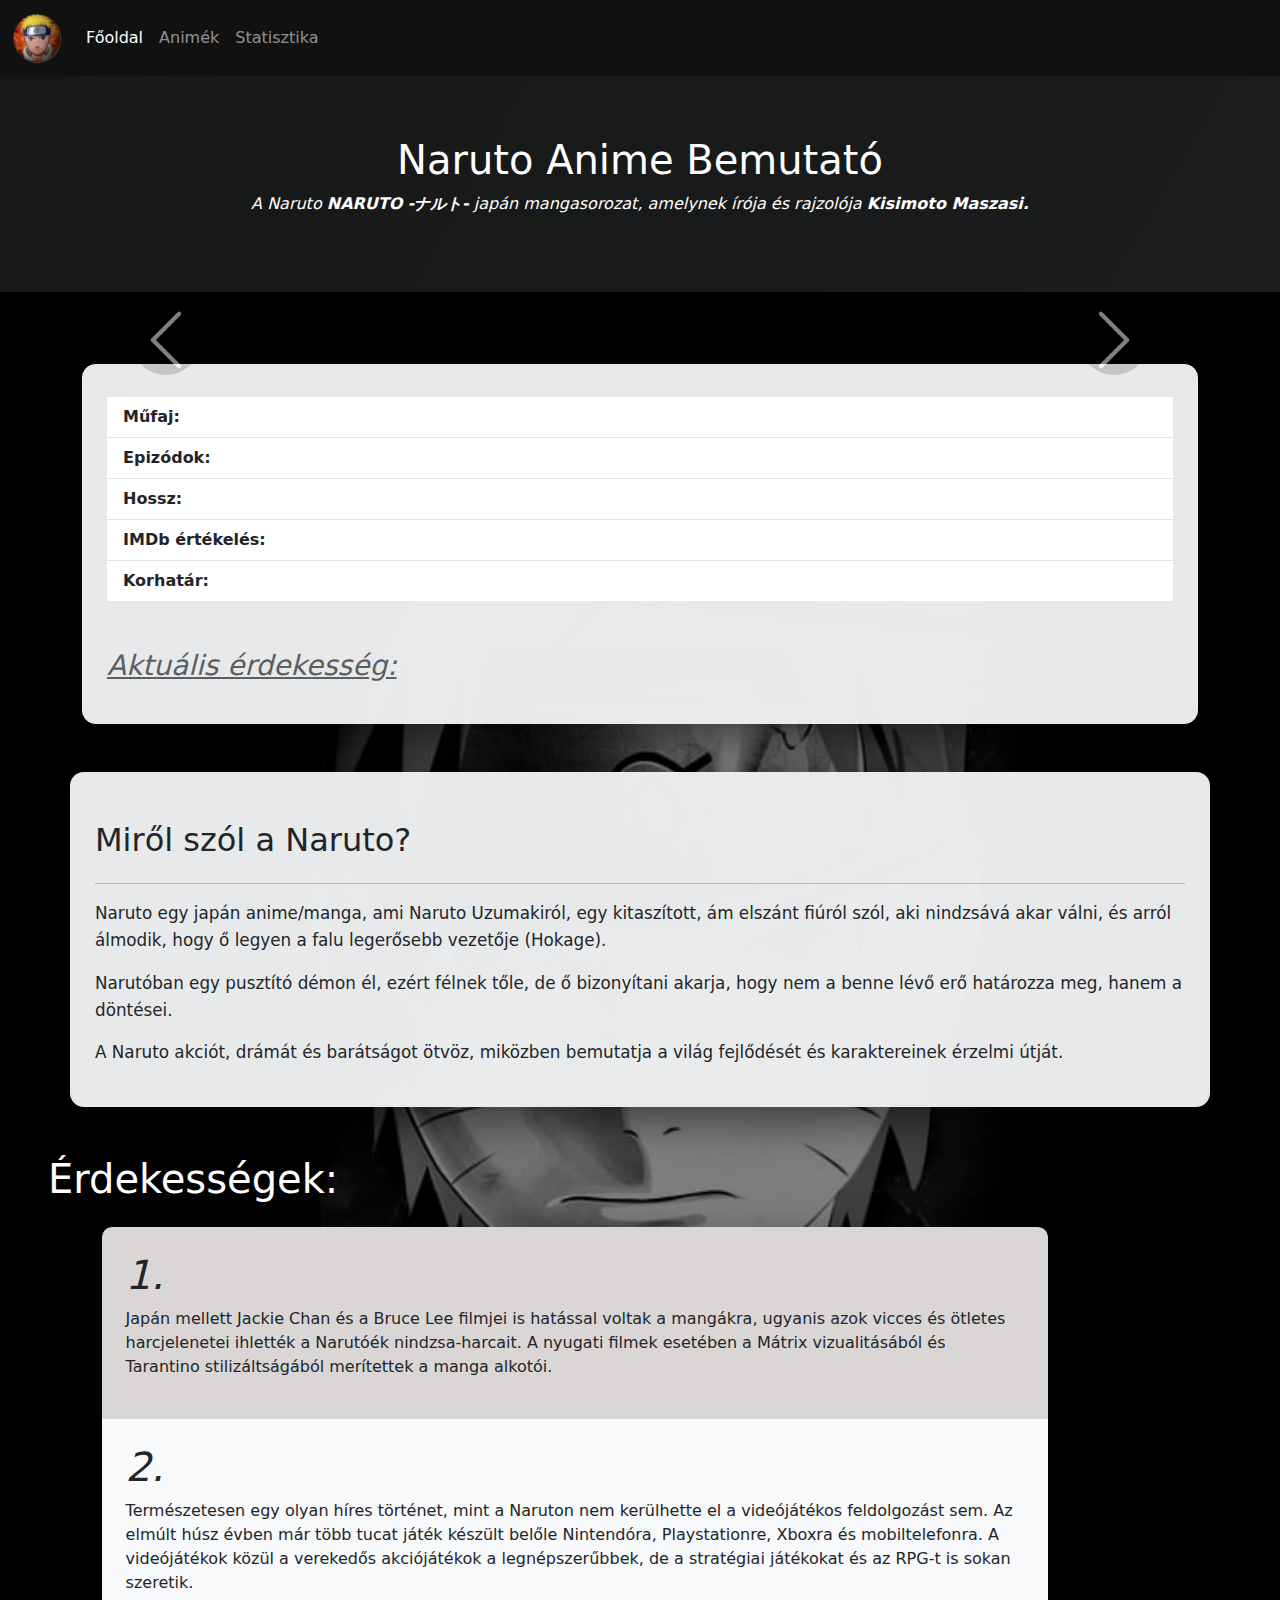
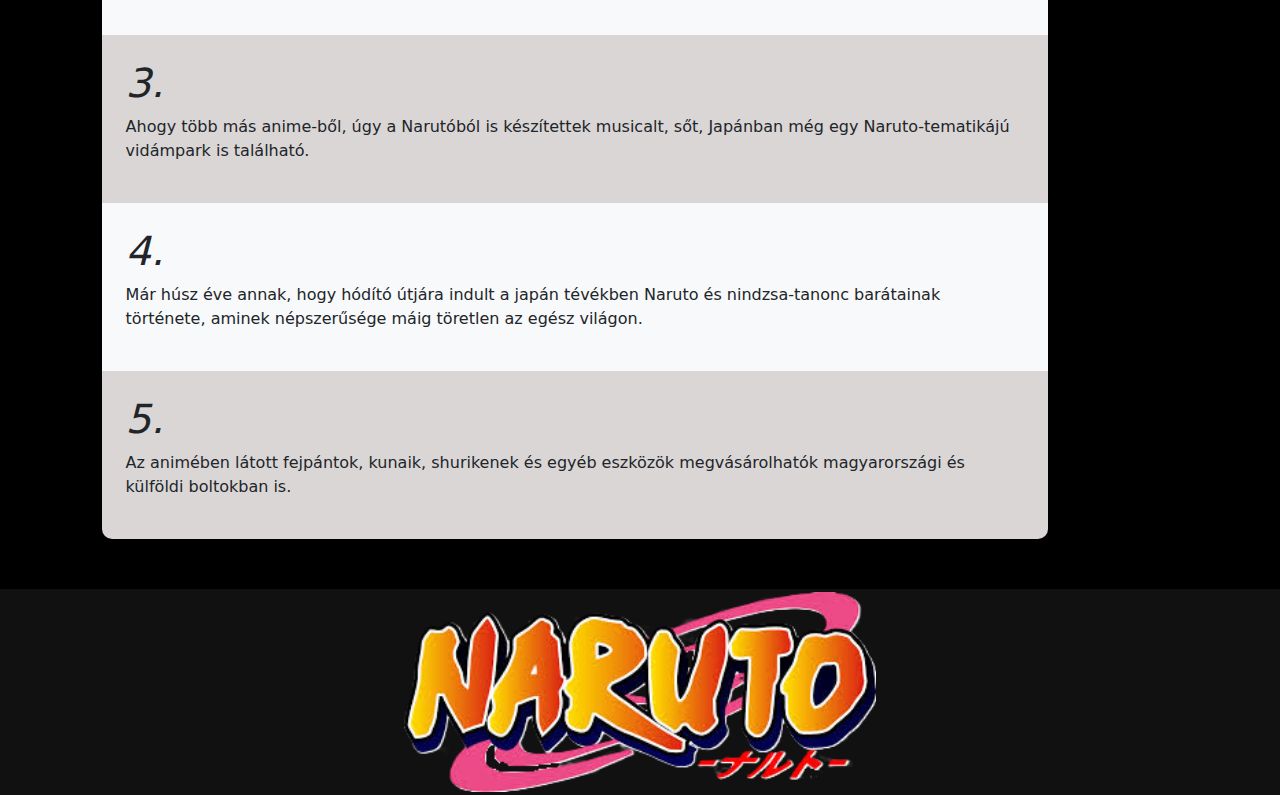
<file: index.html>
<!DOCTYPE html>
<html lang="hu">
<head>
  <meta charset="UTF-8">
  <title>Naruto</title>
  <link href="https://cdn.jsdelivr.net/npm/bootstrap@5.3.2/dist/css/bootstrap.min.css" rel="stylesheet">
  <script src="https://cdn.jsdelivr.net/npm/bootstrap@5.3.2/dist/js/bootstrap.bundle.min.js"></script>
  <link rel="stylesheet" href="css/style.css">
  <link rel="icon" type="image/x-icon" href="kepek/favicon.png">
</head>

<style>
  body {
    background-image: linear-gradient(rgba(0, 0, 0, 0.5), rgba(0, 0, 0, 0.5)), url(kepek/hatterFooldal.jpg);
    background-size: cover;
    background-repeat: no-repeat;
    background-position: center;
    background-attachment: local;
  }
</style>

<body>
<nav class="navbar navbar-expand-sm navbar-dark sticky-top">
  <div class="container-fluid">
    <a class="navbar-brand" href="index.html"><img class="navbarKep" src="kepek/favicon.png" alt=""></a>
    <button class="navbar-toggler" type="button" data-bs-toggle="collapse" data-bs-target="#collapsibleNavbar">
      <span class="navbar-toggler-icon"></span>
    </button>
    <div class="collapse navbar-collapse" id="collapsibleNavbar">
      <ul class="navbar-nav">
        <li class="nav-item">
          <a class="nav-link active" href="index.html">Főoldal</a>
        </li>
        <li class="nav-item">
          <a class="nav-link" href="animek.html">Animék</a>
        </li>
        <li class="nav-item">
          <a class="nav-link" href="statisztika.html">Statisztika</a>
        </li>
      </ul>
    </div>
  </div>
</nav>

<header class="fejlec text-center">
  <h1 style="font-weight: lighter;">Naruto Anime Bemutató</h1>
  <p><i>A Naruto <b>NARUTO</b> <strong>-ナルト-</strong> japán mangasorozat, amelynek írója és rajzolója <b>Kisimoto Maszasi.</b></i></p>
</header>

<div class="container my-5">

  <div id="carousel" class="carousel slide" data-bs-ride="carousel">
    <div class="carousel-inner" id="carouselTart"></div>

    <button class="carousel-control-prev" type="button" data-bs-target="#carousel" data-bs-slide="prev">
      <span class="carousel-control-prev-icon"></span>
    </button>

    <button id="kovGomb" class="carousel-control-next" type="button" data-bs-target="#carousel" data-bs-slide="next">
      <span class="carousel-control-next-icon"></span>
    </button>
  </div>

<div id="carouselSzoveg">

</div>

<div class="animeLista mt-4">
    <h2 id="listaCim" style="font-weight: lighter;" class="text-center"></h2>

    <ul class="list-group list-group-flush">
      <li class="list-group-item"><strong>Műfaj:</strong> <i><span id="mufaj"></span></i></li>
      <li class="list-group-item"><strong>Epizódok:</strong> <i><span id="epizodszam"></span></i></li>
      <li class="list-group-item"><strong>Hossz:</strong> <i><span id="animeHossz"></span></i></li>
      <li class="list-group-item"><strong>IMDb értékelés:</strong> <i><span id="ertekeles"></span></i></li>
      <li class="list-group-item"><strong>Korhatár:</strong> <i><span id="korhatar"></span></i></li>
    </ul>

    <h3 style="font-weight: lighter; text-decoration: underline; opacity: 70%;" class="mt-5"><i>Aktuális érdekesség:</i></h2>
    <p style="opacity: 70%;" id="aktualisErdek"></p>

  </div>
</div>

</div>

<section class="container my-5 animeLista">
  <h2 class="my-4" style="font-weight: lighter;">Miről szól a Naruto?</h2>

<hr>

  <p>
    Naruto egy japán anime/manga, ami Naruto Uzumakiról, egy kitaszított, ám elszánt fiúról szól, aki nindzsává akar válni, és arról álmodik, hogy ő legyen a falu legerősebb vezetője (Hokage).
  </p>
  <p>
    Narutóban egy pusztító démon él, ezért félnek tőle, de ő bizonyítani akarja, hogy nem a benne lévő erő határozza meg, hanem a döntései.
  </p>
  <p>
    A Naruto akciót, drámát és barátságot ötvöz, miközben bemutatja a világ
    fejlődését és karaktereinek érzelmi útját.
  </p>
</section>

<h1 class="mx-5 text-white" style="font-weight: lighter;"><strong>Érdekességek:</strong></h1>

<div id="erdekessegek" class="container">
<div class="mt-4 p-4 erdSotet text-dark" id="elso">
  <i><h1>1.</h1></i>
  <p>Japán mellett Jackie Chan és a Bruce Lee filmjei is hatással voltak a mangákra, ugyanis azok vicces és ötletes harcjelenetei ihlették a Narutóék nindzsa-harcait. A nyugati filmek esetében a Mátrix vizualitásából és Tarantino stilizáltságából merítettek a manga alkotói.</p>
</div>

<div class="p-4 erdVilagos text-dark">
  <i><h1>2.</h1></i>
  <p>Természetesen egy olyan híres történet, mint a Naruton nem kerülhette el a videójátékos feldolgozást sem. Az elmúlt húsz évben már több tucat játék készült belőle Nintendóra, Playstationre, Xboxra és mobiltelefonra. A videójátékok közül a verekedős akciójátékok a legnépszerűbbek, de a stratégiai játékokat és az RPG-t is sokan szeretik.</p>
</div>

<div class="p-4 erdSotet text-dark">
  <i><h1>3.</h1></i>
  <p>Ahogy több más anime-ből, úgy a Narutóból is készítettek musicalt, sőt, Japánban még egy Naruto-tematikájú vidámpark is található.</p>
</div>

<div class="p-4 erdVilagos text-dark">
  <i><h1>4.</h1></i>
  <p>Már húsz éve annak, hogy hódító útjára indult a japán tévékben Naruto és nindzsa-tanonc barátainak története, aminek népszerűsége máig töretlen az egész világon.</p>
</div>

<div class="p-4 erdSotet text-dark" id="utolso">
  <i><h1>5.</h1></i>
  <p>Az animében látott fejpántok, kunaik, shurikenek és egyéb eszközök megvásárolhatók magyarországi és külföldi boltokban is.</p>
</div>
</div>

<script src="js/app.js"></script>

<script>
  carouselMegjelen();
</script>

<footer>
<a title="Wikipédia" target="_blank" href="https://hu.wikipedia.org/wiki/Naruto_(manga)"><img class="footerKep talpazat" src="kepek/footer.png" alt=""></a>
</footer>

</body>
</html>
</file>
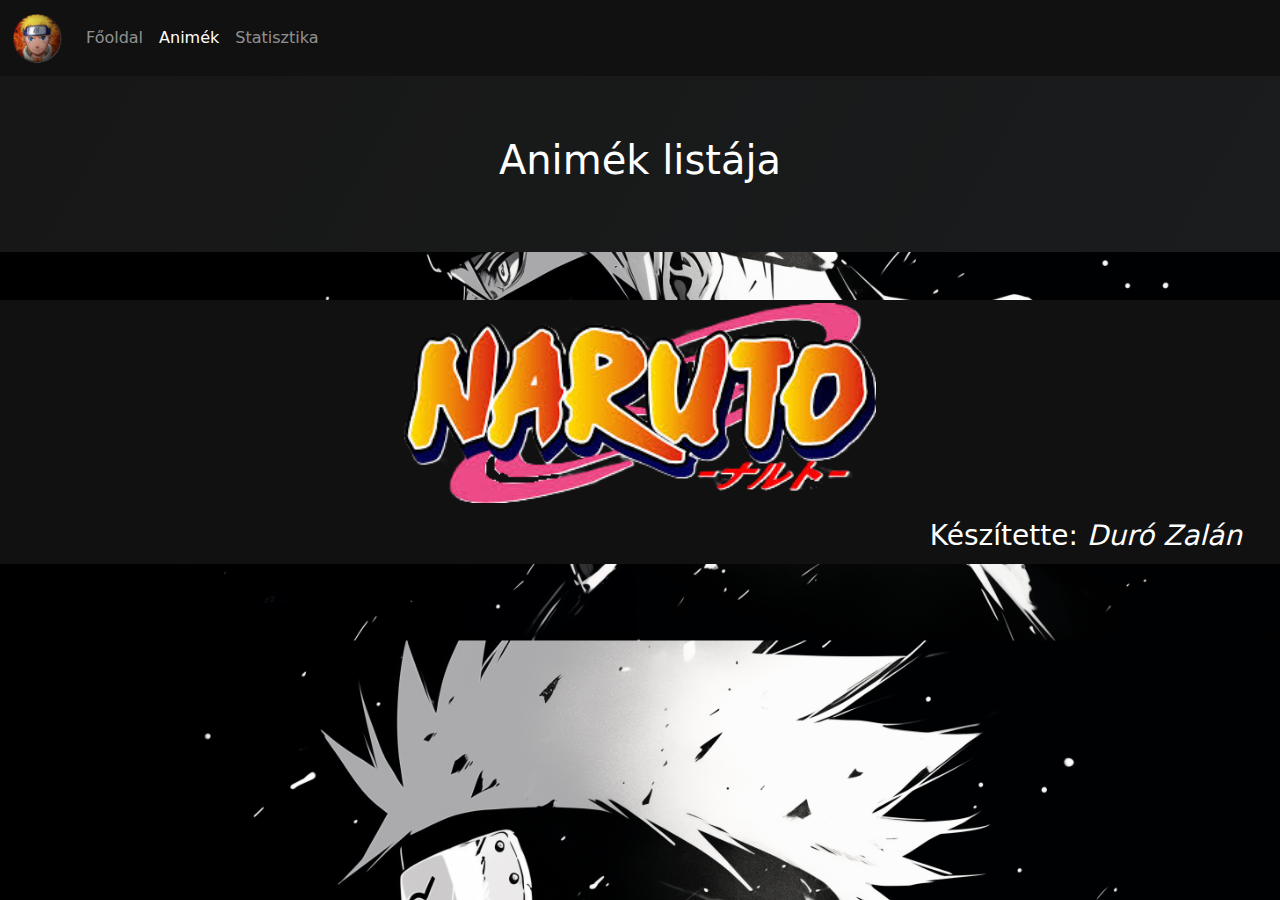
<file: animek.html>
<!DOCTYPE html>
<html lang="hu">
<head>
  <meta charset="UTF-8">
  <title>Naruto</title>
  <link href="https://cdn.jsdelivr.net/npm/bootstrap@5.3.2/dist/css/bootstrap.min.css" rel="stylesheet">
  <script src="https://cdn.jsdelivr.net/npm/bootstrap@5.3.2/dist/js/bootstrap.bundle.min.js"></script>
   <link rel="icon" type="image/x-icon" href="kepek/favicon.png">
  <link rel="stylesheet" href="css/style.css">
</head>
<style>
  body {
    background-image: url(kepek/hatterAnime.jpg);
    background-size: cover;
    background-position: center;
    background-attachment: local;
  }
</style>

<body>
<nav class="navbar navbar-expand-sm navbar-dark sticky-top">
  <div class="container-fluid">
    <a class="navbar-brand" href="index.html"><img class="navbarKep" src="kepek/favicon.png" alt=""></a>
    <button class="navbar-toggler" type="button" data-bs-toggle="collapse" data-bs-target="#collapsibleNavbar">
      <span class="navbar-toggler-icon"></span>
    </button>
    <div class="collapse navbar-collapse" id="collapsibleNavbar">
      <ul class="navbar-nav">
        <li class="nav-item">
          <a class="nav-link" href="index.html">Főoldal</a>
        </li>
        <li class="nav-item">
          <a class="nav-link active" href="animek.html">Animék</a>
        </li>
        <li class="nav-item">
          <a class="nav-link" href="statisztika.html">Statisztika</a>
        </li>
      </ul>
    </div>
  </div>
</nav>

<header class="fejlec text-center">
  <h1 style="font-weight: lighter;">Animék listája</h1>
</header>

<div class="container my-4 text-center">
  <div class="row" id="doboz"></div>

</div>

<div class="modal" id="kartyaModal" tabindex="-1">
  <div class="modal-dialog modal-lg modal-dialog-centered modal-dialog-scrollable">
    <div class="modal-content text-center">

      <div class="modal-header">

        <h5 class="modal-title" id="modalCim"></h5>

        <button type="button" class="btn-close" data-bs-dismiss="modal"></button>
      </div>

      <div class="modal-body text-start container container-fluid">
        <img id="modalKep" class="mb-3">

        <p id="modalLeiras"></p>
      </div>

    </div>
  </div>
</div>

<script src="js/app.js"></script>

<script>
  kartya();
</script>

<footer>
  <a title="Wikipédia" target="_blank" href="https://hu.wikipedia.org/wiki/Naruto_(manga)"><img class="footerKep" src="kepek/footer.png" alt=""></a></p>
  <h3 id="keszito"><b>Készítette:</b> <i>Duró Zalán</i></h3>    
</footer>
</body>
</html>
</file>
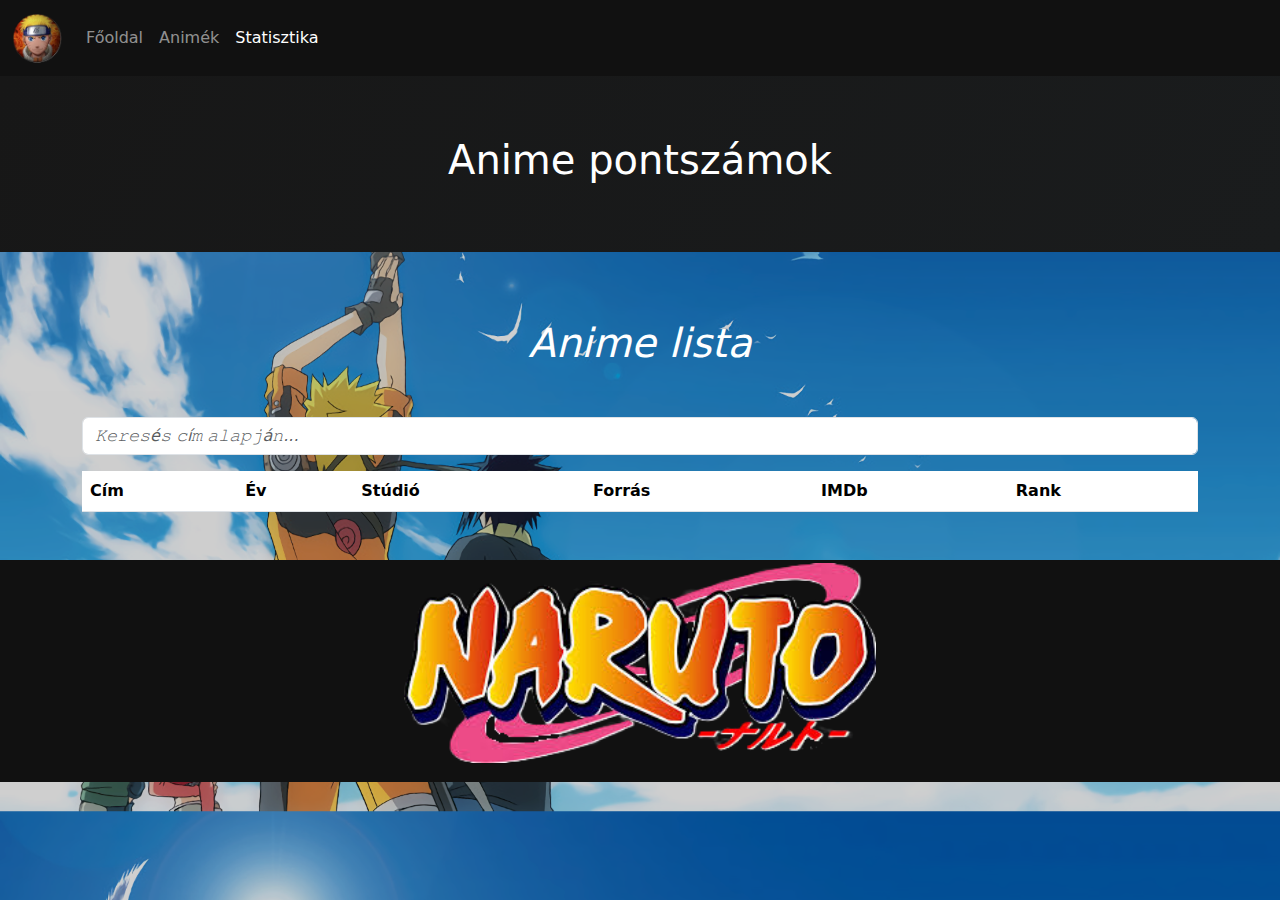
<file: statisztika.html>
<!DOCTYPE html>
<html lang="hu">
<head>
  <meta charset="UTF-8">
  <title>Naruto</title>
  <script src="https://cdn.plot.ly/plotly-latest.min.js"></script>
  <link href="https://cdn.jsdelivr.net/npm/bootstrap@5.3.2/dist/css/bootstrap.min.css" rel="stylesheet">
  <script src="https://cdn.jsdelivr.net/npm/bootstrap@5.3.2/dist/js/bootstrap.bundle.min.js"></script>
  <link rel="stylesheet" href="css/style.css">
  <link rel="icon" type="image/x-icon" href="kepek/favicon.png">
</head>
<style>
  body {
    background-image: linear-gradient(rgba(0, 0, 0, 0.187), rgba(0, 0, 0, 0.193)), url(kepek/hatterStat.jpg);
    background-size: cover;
    background-position: center;
    background-attachment: fixed;
    background-attachment: local;
  }
</style>

<body>
<nav class="navbar navbar-expand-sm navbar-dark sticky-top">
  <div class="container-fluid">
    <a class="navbar-brand" href="index.html"><img class="navbarKep" src="kepek/favicon.png" alt=""></a>
    <button class="navbar-toggler" type="button" data-bs-toggle="collapse" data-bs-target="#collapsibleNavbar">
      <span class="navbar-toggler-icon"></span>
    </button>
    <div class="collapse navbar-collapse" id="collapsibleNavbar">
      <ul class="navbar-nav">
        <li class="nav-item">
          <a class="nav-link" href="index.html">Főoldal</a>
        </li>
        <li class="nav-item">
          <a class="nav-link" href="animek.html">Animék</a>
        </li>
        <li class="nav-item">
          <a class="nav-link active" href="statisztika.html">Statisztika</a>
        </li>
      </ul>
    </div>
  </div>
</nav>

<header class="fejlec text-center">
  <h1 style="font-weight: lighter;">Anime pontszámok</h1>
</header>

<div id="imdbTabla">
  <div class="container my-5 text-center">
    <div id="statTabla"></div>

  </div>
</div>


<section class="container my-5" style="background-color: linear-gradient(rgba(0, 0, 0, 0.187), rgba(0, 0, 0, 0.193));">
  <h1 class="text-center" style="color: white; font-weight: lighter; margin-bottom: 50px; margin-top: 67px;"><i>Anime lista</i></h1>

  <div class="mb-3">
    <input type="text" id="kbemenet" class="form-control" placeholder="𝙺𝚎𝚛𝚎𝚜é𝚜 𝚌í𝚖 𝚊𝚕𝚊𝚙𝚓á𝚗...">
  </div>

  <table class="table table-striped">
    <thead>
      <tr>
        <th style="font-weight: bolder;">Cím</th>
        <th style="font-weight: bolder;">Év</th>
        <th style="font-weight: bolder;">Stúdió</th>
        <th style="font-weight: bolder;">Forrás</th>
        <th style="font-weight: bolder;">IMDb</th>
        <th style="font-weight: bolder;">Rank</th>
      </tr>
    </thead>
    <tbody id="keresoTabla"></tbody>

  </table>
</section>

<p id="hibaUzenet" style="display: none;">Nincs találat</p>

<script src="js/app.js"></script>

<script>
  statisztika();
  keresoTabla();
  tablaRajzol();
</script>

<footer>
  <a title="Wikipédia" target="_blank" href="https://hu.wikipedia.org/wiki/Naruto_(manga)"><img class="footerKep" src="kepek/footer.png" alt=""></a></p>
</footer>
</body>
</html>
</file>
<file: css/style.css>
.fejlec {
  background: linear-gradient(120deg, #171717, #1a1c1d);
  color: white;
  padding: 60px 20px;
}

.doboz img {
  height: 250px;
  object-fit: contain;
}

.carousel-item {
  text-align: center;
  padding: 30px;
}

.carousel-img {
  height: 550px;
  width: auto;
  margin: auto;
  object-fit: contain;  
  border-radius: 14px;
  box-shadow: 0 15px 40px rgba(0, 0, 0, 0.5);
  transition: transform 0.2s ease;
}

.carousel-img:hover {
  height: 555px;
  transform: scale(1.03);
}

.animeLista {
  background: #edeeeffa;
  border-radius: 14px;
  padding: 25px;
  box-shadow: 0 15px 40px rgba(0, 0, 0, 0.5);
}

.animeLista h3 {
  margin-bottom: 15px;
}

.animeLista p {
  font-size: 1.05rem;
  line-height: 1.6;
}

.kartya {
  cursor: pointer;
  background-color: rgba(240, 235, 235, 0.808);
  transition: transform 0.2s ease;
}

.kartya:hover {
  transform: scale(1.03);
  background-color: rgba(210, 204, 204, 0.808);
  transition: transform 0.2s ease;
}

.footerKep {
  height: 200px;
  margin: auto;
}

#keszito {
  margin-left: 70%;
  color: white;
  font-weight: lighter;
}

footer {
  text-align: center;
  padding: 3px;
  color: white;
  background-color: #111111;
}

.erdSotet {
  background-color: rgb(218, 214, 214);
}
.erdVilagos {
  background-color: #f8f9fa;
}

#utolso {
  margin-bottom: 50px;
    border-radius: 0px 0px 10px 10px ;
}

#elso {
    border-radius: 10px 10px 0px 0px;
}

#erdekessegek {
  box-shadow: 0 15px 40px rgba(0, 0, 0, 0.5);
  width: 970px;
  margin-left: 7%;
  border: solid none;
  border-radius: 10px;
}

.navbarKep {
  width: 50px;
  height: 50px;
}

#modalKep {
  width: 500px;
  margin-left: 17%;
  margin-bottom: 10%;
  border-radius: 25px;
}

#modalLeiras {
  font-style: italic;
  text-align: justify;
  text-indent: 20px;
}

.carousel-control-prev-icon {
    height: 70px;
    width: 70px;
    outline: black;
    background-color: rgba(0, 0, 0, 0.3);
    background-size: 100%, 100%;
    border-radius: 50%;
}

.carousel-control-next-icon {
    height: 70px;
    width: 70px;
    outline: black;
    background-color: rgba(0, 0, 0, 0.3);
    background-size: 100%, 100%;
    border-radius: 50%;
}

.list-group {
  background-color:  #edeeeffa;
}

.navbar {
  background-color: #111111;
}

#hibaUzenet {
  background-color: rgb(234, 23, 23);
  width: 20%;
  margin-left: 16%;
  height: 60px;
  text-align: center;
  font-size: xx-large;
  font-weight: lighter;
  color: white;
  font-style: italic;
  border-radius: 25px;
}

#kbemenet {
  font-style: italic;
  font-weight: lighter;
}
</file>
